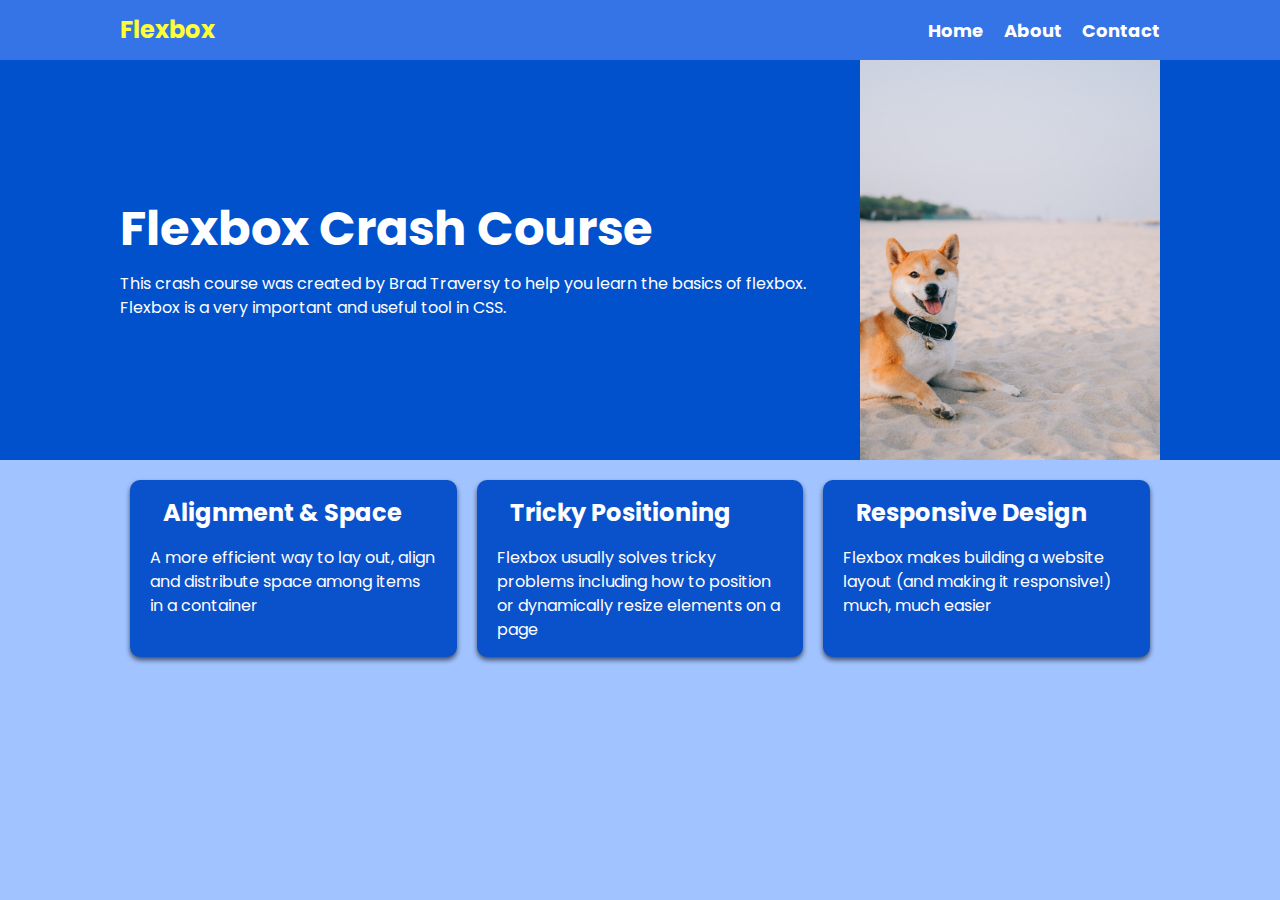
<file: index.html>
<!DOCTYPE html>
<html lang="en">
  <head>
    <meta charset="UTF-8" />
    <meta http-equiv="X-UA-Compatible" content="IE=edge" />
    <meta name="viewport" content="width=device-width, initial-scale=1.0" />
    <link
      rel="stylesheet"
      href="https://pro.fontawesome.com/releases/v5.10.0/css/all.css"
      integrity="sha384-AYmEC3Yw5cVb3ZcuHtOA93w35dYTsvhLPVnYs9eStHfGJvOvKxVfELGroGkvsg+p"
      crossorigin="anonymous"
    />
    <link rel="stylesheet" href="style.css" />
    <title>Flexbox Crash Course</title>
  </head>
  <body>
    <nav class="navbar">
      <div class="container">
        <div class="logo">Flexbox</div>
        <ul class="nav">
          <li>
            <a href="#">Home</a>
          </li>
          <li>
            <a href="#">About</a>
          </li>
          <li>
            <a href="#">Contact</a>
          </li>
        </ul>
      </div>
    </nav>

    <header class="header">
      <div class="container">
        <div>
          <h1>Flexbox Crash Course</h1>
          <p>
            This crash course was created by Brad Traversy to help you learn the
            basics of flexbox. Flexbox is a very important and useful tool in
            CSS.
          </p>
        </div>
        <img src="dog.jpg" alt="??" />
      </div>
    </header>

    <section class="boxes">
      <div class="container">

        <div class="box">
          <h2><i class="fas fa-arrows-alt-v"></i> Alignment & Space</h2>
          <p>
            A more efficient way to lay out, align and distribute space among
            items in a container
          </p>
        </div>

        <div class="box">
          <h2><i class="fas fa-arrows-alt"></i>Tricky Positioning</h2>
          <p>
            Flexbox usually solves tricky problems including how to position or
            dynamically resize elements on a page
          </p>
        </div>

        <div class="box">
          <h2><i class="fas fa-mobile"></i>Responsive Design</h2>
          <p>
            Flexbox makes building a website layout (and making it responsive!)
            much, much easier
          </p>
        </div>

      </div>

    </section>
  </body>
</html>
</file>
<file: style.css>
@import url('https://fonts.googleapis.com/css2?family=Poppins:wght@400;700&display=swap');

*{
    box-sizing: border-box;
    margin: 0;
    padding: 0;
}

body {
    font-family: 'Poppins', sans-serif;
    font-size: 16px;
    line-height: 1.5;
    color: #333;
    background: #a1c3ff;

}

img{
    max-width: 100%;
}
ul{
    list-style-type: none;
}
h1,h2{
    margin-bottom: 15px;
}

.container{
    max-width: 1100px;
    margin: 0 auto;
    padding: 0 30px;
}

.navbar{
    background: #3474e6;
    color: #ff3f;
    height:60px;
}

.navbar .logo{
    font-size: x-large;
    font-weight: bold;
}
.navbar a{
    color: #fff;
    text-decoration: none;
    font-size: 18px;
    font-weight: bold;
}
.navbar a:hover{
    color: lightblue
}

.navbar .container{
    display: flex;
    flex-direction: row;
    justify-content: space-between;
    align-items:center;
    height: 100%;
}

.navbar  ul{
    display: flex;
}

.navbar ul li{
    margin-left: 20px;
}

.header{
    background-color: #0151cc;
    color: #fff;
    min-height: 400px;

}

.header h1{
    font-size: 3rem;
    font-weight: bold;
    line-height: 1.2;
}

.header img{
    max-width: 400px;
    max-height: 400px;
}

.header .container {
    display: flex;
    align-items: center;
    justify-content: space-between;
}

.boxes .container {
    display: flex;
    justify-content: space-between;
}

.box{
    flex: 1;
    background: #0a51cc;
    color: #fff;
    border-radius: 10px;
    margin: 20px 10px;
    box-shadow: 0 3px 5px rgba(0, 0, 0, 0.6);
    padding: 15px 20px;
}

.box i{
    margin-right:13px;
}

@media(max-width: 768px){
    .header .container {
        /* flex-direction:column; */
        padding-top: 20px;
        text-align: center;
    }
    .boxes .container {
        display: block;
        text-align: center;
    }
}
</file>
